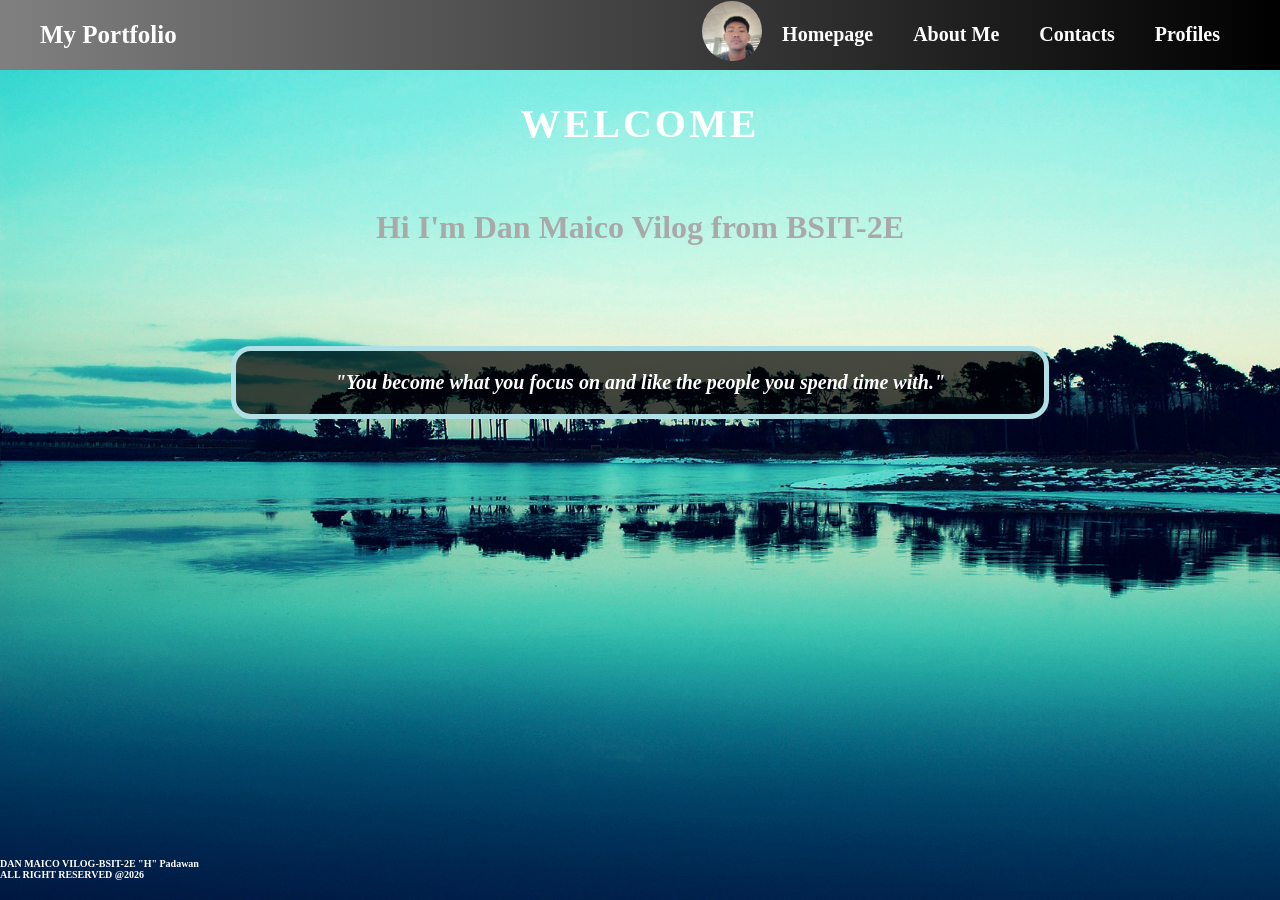
<file: index.html>
<!DOCTYPE html>
<html>
<head>
	<meta charset="utf-8">
	<meta name="viewport" content="width=device-width, initial-scale=1">
	<title>Homepage</title>
</head>
<style type= "text/css">

	body {
		margin: 0;
		color: black;
		min-height: 100vh;
		display: flex;
		flex-direction: column;
	}

	header {
		display: flex;
		justify-content: space-between;
		align-items: center;
		height: 70px;
		padding: 0 40px;
		background: linear-gradient(to left, black, grey);
	}
	
	p {
		font-size: 30px;
		font-weight: bold;
		color:white;
	}

	h1{
		text-transform: uppercase;
		color: white;
	}

	.welcome-section {
    text-align: center;
    color: black;
    margin: 0;
}

   .welcome-section h2 {
    padding: 30px 0;
    margin: 0;
    letter-spacing: 3px;
    color: white;
    text-align: center;
		font-size: 40px;
		text-transform: uppercase;
		font-family:Georgia,serif;
}
.welcome-section p {
    color: white;
    font-size: 20px;
}

header h1 {
	color:white;
}

.quote {
    font-style: italic;
    text-align: center;
    font-size: 30px;
    color: powderblue;
    background-color: rgba(0, 0, 0, 0.7); 
    border: 5px solid powderblue;         
    padding: 20px;                       
    border-radius: 20px;                  
    width: 60%;                         
    margin: 100px auto;                   
}
footer {
    background-color: transparent;
    color: white;
    text-align: left;
    padding: 10px 0;
    margin-top: auto;
}

footer:hover {
    background: linear-gradient(to left, black, grey);
}
footer p{
	font-size: 10px;
}
ul{
	display: flex;
	font-size: 3vh;
	list-style: none;
}

.pfp {
	width: 60px;
	height: 60px;
	border-radius: 50%;
	object-fit: cover;
	margin-top: 8px;
}
.nav a{
		display: flex;
		list-style: none;
		align-items: center;
		color: white;
		margin-top: 18px;
		margin: 20px;
		font-weight: bold;
		font-family: Georgia,serif;
		margin-left: 20px;
		font-size: 20px;
		padding-top: 10px;
	}
	.nav a:hover{
		color:#cccccc;
	}
	.index a{
		font-size: 25px;
		font-weight: bold;
		text-decoration: none;
		color: white;
		font-family: Georgia,serif;
	}
	.nav li{
		margin-bottom: 10px;
	}
</style>

	<body style= "background-image: url('BG-img.jpg');background-repeat: no-repeat;background-size: cover;">

<header>
<div class= "index">
	<a href= "index.html"> My Portfolio</a></div>

<ul class= "nav">
	<li><img src= "profilepic.jpg" alt="Profile Picture" class="pfp"></li>

	<li><a href="index.html" style="text-decoration: none;">Homepage</a></li>

	<li><a href="VilogBootstrap.html"style="text-decoration: none;">About Me</a></li>

	<li><a href="contacts.html"style="text-decoration: none;">Contacts</a></li>

	<li><a href="profiles.html"style="text-decoration: none;">Profiles</a></li>

</ul>
</header>

<div class= "welcome-section">

	<h2>Welcome</h2>

<p style="color: darkgrey;font-size: 32px;font-family: Georgia,serif;"> Hi I'm Dan Maico Vilog from BSIT-2E</p>

 <p class="quote">"You become what you focus on and like the people you spend time with."</p>
 
</div>

	<footer>

<p>DAN MAICO VILOG-BSIT-2E "H" Padawan<br>ALL RIGHT RESERVED @2026</p>

</footer>
</body>
</html>
</file>
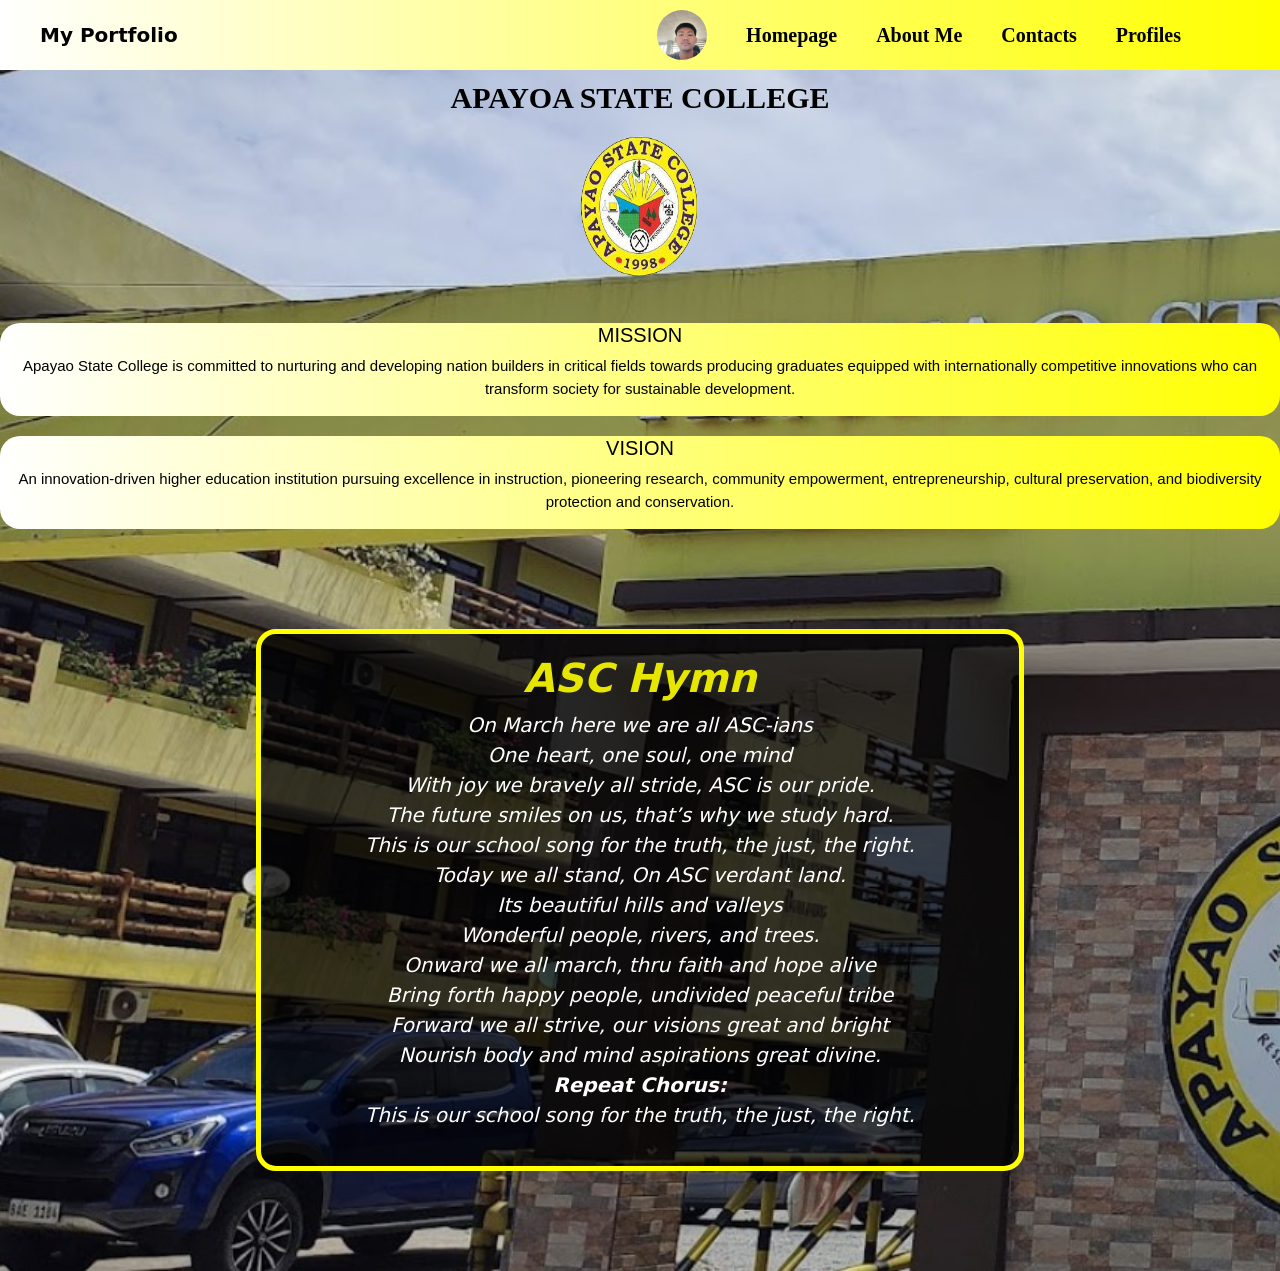
<file: ASC.html>
<!DOCTYPE html>
<html>
<head>
	<meta charset="utf-8">
	<meta name="viewport" content="width=device-width, initial-scale=1">
	<title></title>
	<link href="https://cdn.jsdelivr.net/npm/bootstrap@5.3.8/dist/css/bootstrap.min.css" rel="stylesheet" integrity="sha384-sRIl4kxILFvY47J16cr9ZwB07vP4J8+LH7qKQnuqkuIAvNWLzeN8tE5YBujZqJLB" crossorigin="anonymous">
	<script src="https://cdn.jsdelivr.net/npm/bootstrap@5.3.8/dist/js/bootstrap.bundle.min.js" integrity="sha384-FKyoEForCGlyvwx9Hj09JcYn3nv7wiPVlz7YYwJrWVcXK/BmnVDxM+D2scQbITxI" crossorigin="anonymous"></script>
</head>
<style type="text/css">
	body {
		margin: 0;
		color: black;
		min-height: 100vh;
		display: flex;
		flex-direction: column;
		text-align: center;
	}
	header {
		display: flex;
		justify-content: space-between;
		align-items: center;
		height: 70px;
		padding: 0 40px;
		background: linear-gradient(to left, yellow, white);
	}
	ul{
	display: flex;
	font-size: 20px;
	font-family:Georgia,serif ;
	list-style: none;
	margin-right: 40px;
}
li{
	margin: 20px;
	font-weight: bold;
}
.pfp{
    width: 50px;
	height: 50px;
	border-radius: 50%;
	object-fit: cover;
	}

	}
	.nav a{
		display: flex;
		align-items: center;
		color: floralwhite;
	}
	
	.nav a:hover{
		color:#cccccc;
	}
	.index a{
		text-decoration: none;
		color: black;
		font-weight: bold;
		font-size: 20px;
	}
	.nav{
		display: flex;
		align-items: center;
	}
	.nav li{
		margin-right: 19px;
	}
	.College h2{
		text-decoration: none;
		color: black;
		font-size: 30px;
		font-family: Georgia,serif;
		text-align: center;
		font-weight: bold;
	}
	.College{
    border: black;
	border-radius: 20px;
	background-color: linear-gradient(to left,yellow,white);
	margin-top: 10px;
    }
	.logo{
		border-radius: 20px;
		align-items: center;
		height: 17vh;
		width: 10vw;
		margin-bottom: 30px;
	}
	.logo-section{
		margin-top: 6px;
	}
	.Mission{
		background: linear-gradient(to left, yellow, white);
		border-radius: 20px;
		font-family: Georgia,sans-serif;
		margin-top: 10px;
	}
.Mission h2{
	font-size: 20px;
}
.Mission p{
	font-size: 15px;
}
	.Vision{
		background: linear-gradient(to left, yellow, white);
		border-radius: 20px;
		margin-top: 20px;
		font-family: Georgia,sans-serif;
	}
	.Vision h2{
		font-size: 20px;
	}
	.Vision p{
		font-size: 15px;
	}
	.ASChymn{
    font-style: italic;
    text-align: center;
    font-size: 30px;
    color: powderblue;
    background-color: rgba(0, 0, 0, 0.7); 
    border: 5px solid yellow;         
    padding: 20px;                       
    border-radius: 20px;                  
    width: 60%;                         
    margin: 100px auto;            
	}
	.ASChymn p{
		justify-content: space-between;
	}
	.ASChymn h2{
		font-size: 40px;
		color:  #e6e600;
	}
	.ASChymn p{
		color: white;
		font-size: 20px;
	}
</style>

<body style= "background-image: url('ASC.jpg');background-repeat: no-repeat;background-size: cover;">

<header>
<div class= "index">
	<a href= "index.html"> My Portfolio</a></div>
<ul class= "nav">
	<li><img src= "profilepic.jpg" alt="Profile Picture" class="pfp"></li>
	<li><a href="index.html" style="text-decoration: none; color: black;">Homepage</a></li>
	<li><a href="VilogBootstrap.html"style="text-decoration: none;color: black;">About Me</a></li>
	<li><a href="contacts.html"style="text-decoration: none;color: black;">Contacts</a></li>
	<li><a href="profiles.html"style="text-decoration: none;color: black;">Profiles</a></li>
</ul>
</header>
<body style= "background-image: url('ASC.jpg');background-repeat: no-repeat;background-size: cover;">

		<div class="College">
	<h2>APAYOA STATE COLLEGE</h2>
</div>

<div class= "logo-section">
<img src="ASC-logo.png" alt="School-logo" class="logo"></div>

<div class="Mission">
	<h2>MISSION</h2>
	<p>Apayao State College is committed to nurturing and developing nation builders in critical fields towards producing graduates equipped with internationally competitive innovations who can transform society for sustainable development.</p></div>

	<div class="Vision">
		<h2>VISION</h2>
    <p>An innovation-driven higher education institution  pursuing excellence in instruction, pioneering research,  community empowerment, entrepreneurship, cultural preservation, and biodiversity protection and conservation.</p></div>

<div class="ASChymn">
	<h2><strong>ASC Hymn</strong></h2>
	<p>
	On March here we are all ASC-ians<br>
    One heart, one soul, one mind<br>
    With joy we bravely all stride, ASC is our pride.<br>
    The future smiles on us, that’s why we study hard.<br>
    This is our school song for the truth, the just, the right.<br>
    
    Today we all stand, On ASC verdant land.<br>
    Its beautiful hills and valleys<br>
    Wonderful people, rivers, and trees.<br>

    Onward we all march, thru faith and hope alive<br>
    Bring forth happy people, undivided peaceful tribe<br>
    Forward we all strive, our visions great and bright<br>
    Nourish body and mind aspirations great divine.<br>

    <strong>Repeat Chorus:</strong><br>

    This is our school song for the truth, the just, the right.<br>

</p>
	
</body>
</html>
</file>
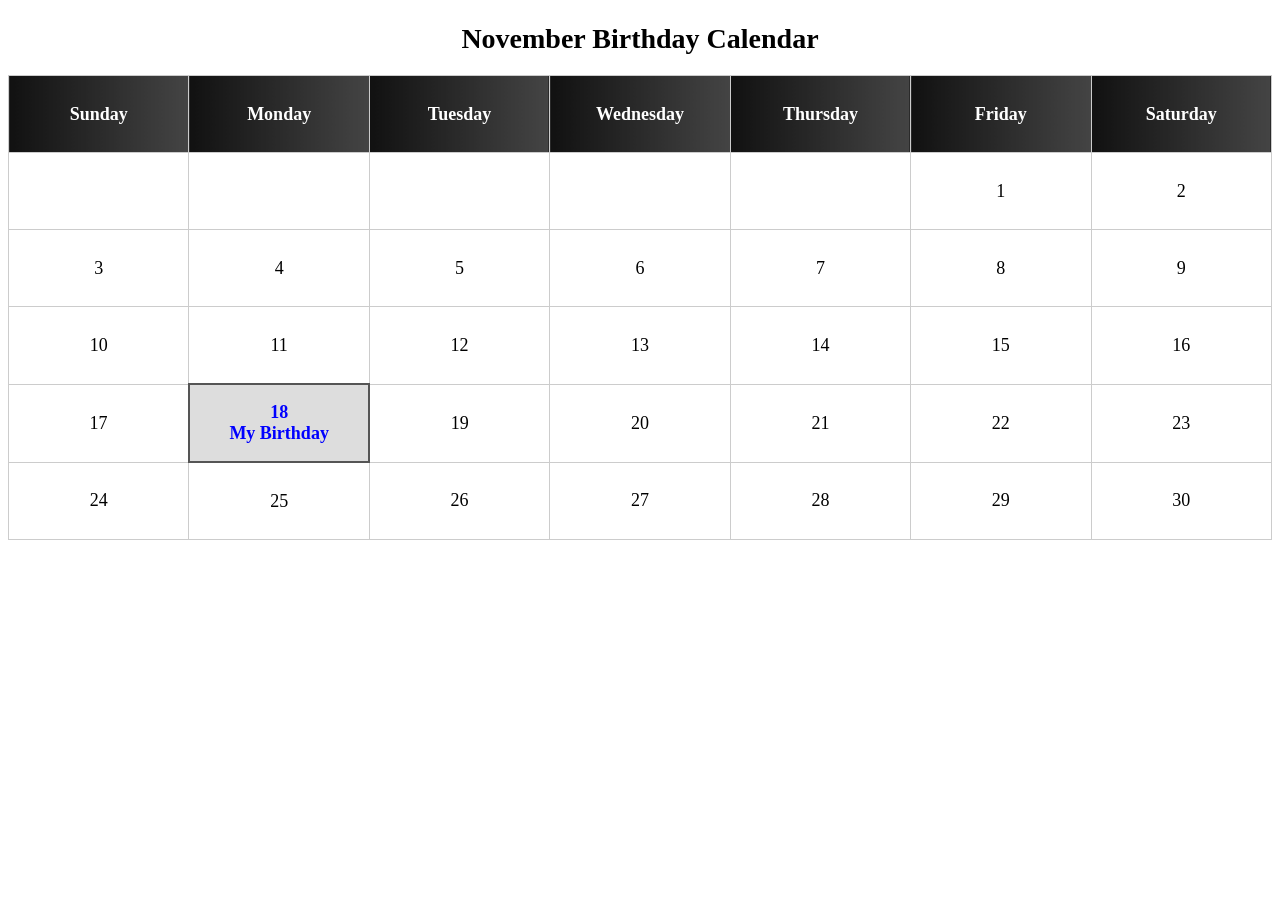
<file: Calendar.html>
<!DOCTYPE html>
<html>
<head>
	<meta charset="utf-8">
	<meta name="viewport" content="width=device-width, initial-scale=1">
	<title>November Calendar</title>
	<link rel="stylesheet" type="text/css" href="calendar.css">
</head>
</head>
<body>

<h2 style="text-align:center;">November Birthday Calendar</h2>

<table>
	<tr>
		<th>Sunday</th>
		<th>Monday</th>
		<th>Tuesday</th>
		<th>Wednesday</th>
		<th>Thursday</th>
		<th>Friday</th>
		<th>Saturday</th>
	</tr>

	<tr>
		<td></td>
		<td></td>
		<td></td>
		<td></td>
		<td></td>
		<td>1</td>
		<td>2</td>
	</tr>

	<tr>
		<td>3</td>
		<td>4</td>
		<td>5</td>
		<td>6</td>
		<td>7</td>
		<td>8</td>
		<td>9</td>
	</tr>

	<tr>
		<td>10</td>
		<td>11</td>
		<td>12</td>
		<td>13</td>
		<td>14</td>
		<td>15</td>
		<td>16</td>
	</tr>

	<tr>
		<td>17</td>
		<td class="bday">
			<strong>18</strong><br>
			 My Birthday 
		</td>
		<td>19</td>
		<td>20</td>
		<td>21</td>
		<td>22</td>
		<td>23</td>
	</tr>

	<tr>
		<td>24</td>
		<td>25</td>
		<td>26</td>
		<td>27</td>
		<td>28</td>
		<td>29</td>
		<td>30</td>
	</tr>

</table>

</body>
</html>
</file>
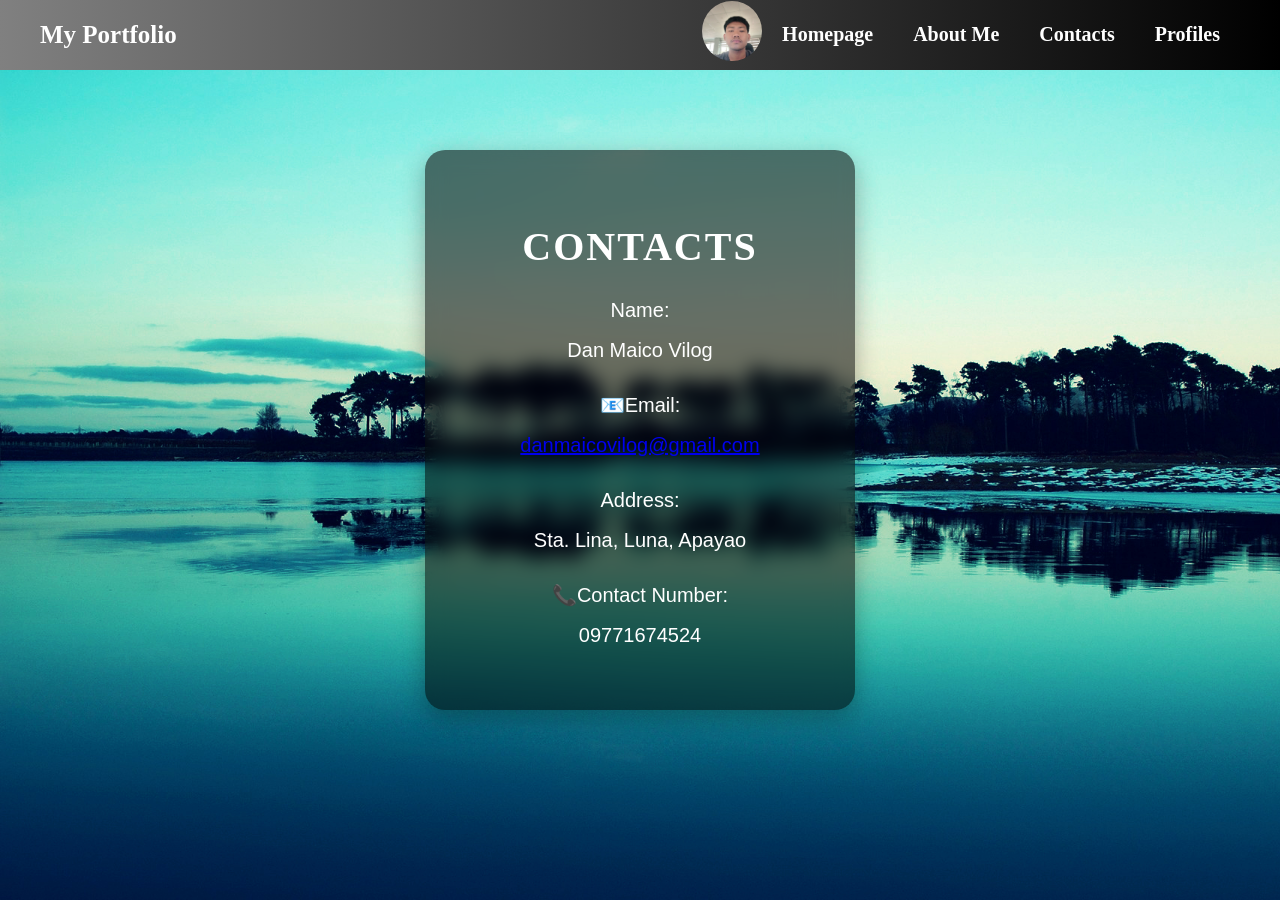
<file: contacts.html>
<!DOCTYPE html>
<html>
<head>
	<meta charset="utf-8">
	<meta name="viewport" content="width=device-width, initial-scale=1">
	<title>Contacts</title>
</head>
<style type="text/css">
	body{
		margin: 0;
	color: black;
		min-height: 100vh;
		display: flex;
		flex-direction: column;
		text-align: center;
	}
	header{
		display: flex;
		justify-content: space-between;
		align-items: center;
		height: 70px;
		padding: 0 40px;
		background: linear-gradient(to left, black, grey);
	}
	.nav a{
		display: flex;
		list-style: none;
		align-items: center;
		color: white;
		margin-top: 18px;
		margin: 20px;
		font-weight: bold;
		font-family: Georgia,serif;
		margin-left: 20px;
		font-size: 20px;
		padding-top: 10px;
	}
      .nav a:hover{
		color:#cccccc;
	}
	.index a{
		font-size: 25px;
		font-weight: bold;
		text-decoration: none;
		color: white;
		font-family: Georgia,serif;
	}
	.nav li{
		margin-bottom: 10px;
	}
		ul {display: flex;
	font-size: 3vh;
	list-style: none;
}
.pfp{
	width: 60px;
	height: 60px;
	border-radius: 50%;
	object-fit: cover;
	margin-top: 8px;
}
.contact-container {
    display: flex;
    justify-content: center;
    align-items: center;
    min-height: 80vh;
}

.contact-card {
    background: rgba(0, 0, 0, 0.55);
    backdrop-filter: blur(10px);
    border-radius: 20px;
    padding: 40px;
    width: 350px;
    color: white;
    text-align: center;
    box-shadow: 0 8px 25px rgba(0,0,0,0.3);
}

.contact-card h2 {
    margin-bottom: 20px;
    letter-spacing: 2px;
    font-size: 40PX;
}

.contact-card p {
    margin: 15px 0;
    font-size: 20px;
    font-family: Georgia,sans-serif;
    line-height: 2;
}
</style>
<header>
<div class= "index">
	<a href= "index.html"> My Portfolio</a></div>
<ul class= "nav">
	<li><img src= "profilepic.jpg" alt="Profile Picture" class="pfp"></li>
	<li><a href="index.html" style="text-decoration: none;">Homepage</a></li>
	<li><a href="aboutme.html"style="text-decoration: none;">About Me</a></li>
	<li><a href="contacts.html"style="text-decoration: none;">Contacts</a></li>
	<li><a href="profiles.html"style="text-decoration: none;">Profiles</a></li>
</ul>
</header>
<body style= "background-image: url('BG-img.jpg');background-repeat: no-repeat;background-size: cover;">
	<div class="contact-container">
  <div class="contact-card">
    <h2>CONTACTS</h2>
    <p>Name:<br> Dan Maico Vilog</p>
    <p>📧Email:<br><a href="mailto:danmaicovilog@gmail.com"> danmaicovilog@gmail.com</a></p>
    <p>Address:<br> Sta. Lina, Luna, Apayao</p>
    <p>📞Contact Number:<br> 09771674524</p>
  </div>
</div>
</body>
</html>
</file>
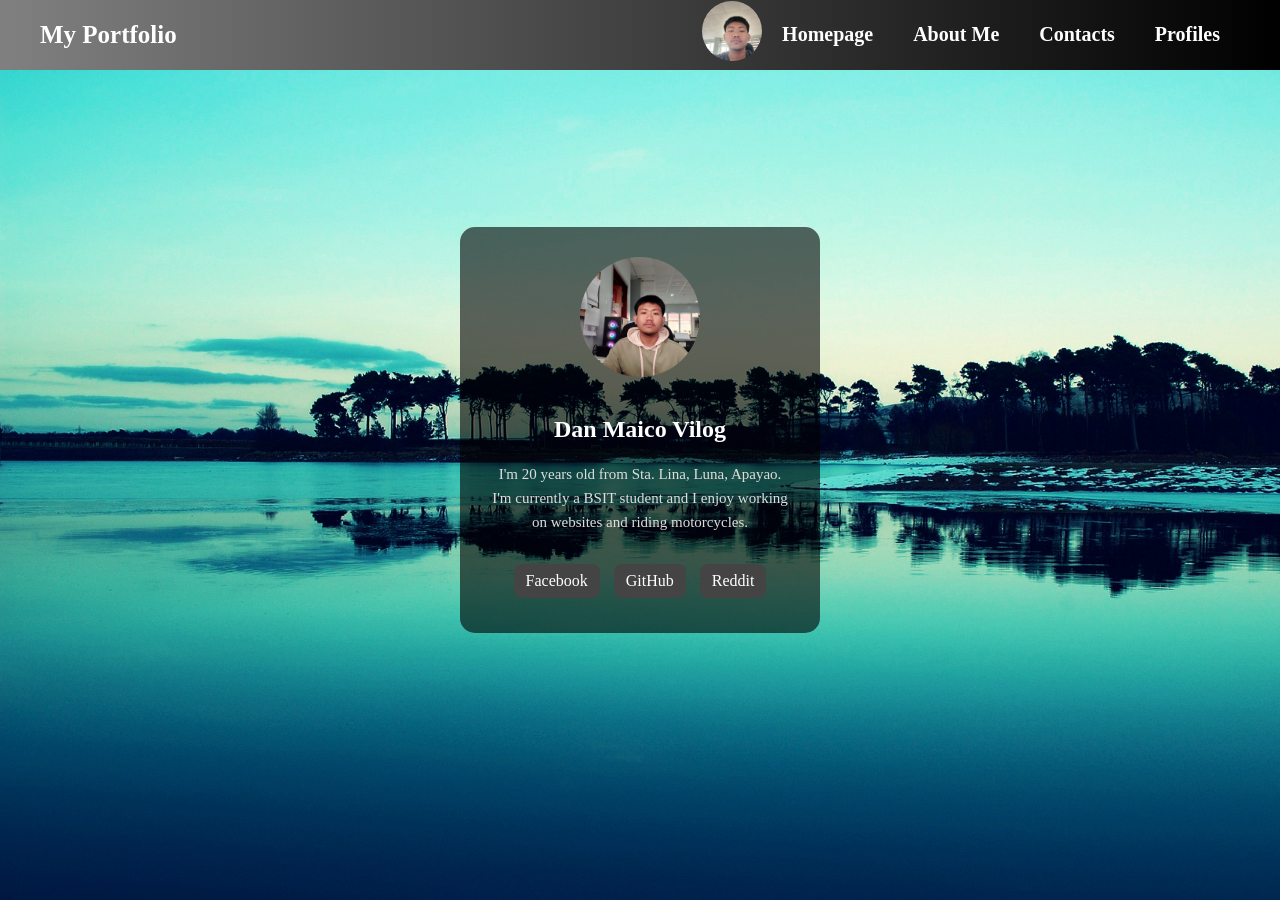
<file: profiles.html>
<!DOCTYPE html>
<html>
<head>
	<meta charset="utf-8">
	<meta name="viewport" content="width=device-width, initial-scale=1">
	<title>PROFILES</title>
</head>
<style type="text/css">
	body{
		margin: 0;
	color: black;
		min-height: 100vh;
		display: flex;
		flex-direction: column;
	}
	header{
		display: flex;
		justify-content: space-between;
		align-items: center;
		height: 70px;
		padding: 0 40px;
		background: linear-gradient(to left, black, grey);
	}
	.nav a{
		display: flex;
		list-style: none;
		align-items: center;
		color: white;
		margin-top: 18px;
		margin: 20px;
		font-weight: bold;
		font-family: Georgia,serif;
		margin-left: 20px;
		font-size: 20px;
		padding-top: 10px;
	}
      .nav a:hover{
		color:#cccccc;
	}
	.index a{
		font-size: 25px;
		font-weight: bold;
		text-decoration: none;
		color: white;
		font-family: Georgia,serif;
	}
	.nav li{
		margin-bottom: 10px;
	}
	ul {
	display: flex;
	font-size: 3vh;
	list-style: none;
}
.pfp{
	width: 60px;
	height: 60px;
	border-radius: 50%;
	object-fit: cover;
	margin-top: 8px;
}
.about-me {
    font-size: 15px;
    color: #ddd;
    margin: 15px 0 25px;
    line-height: 1.6;
}
.profile-container {
    display: flex;
    justify-content: center;
    align-items: center;
    min-height: 80vh; 
}

.profile-card {
    background: rgba(0,0,0,0.6);
    padding: 30px;
    border-radius: 15px;
    text-align: center;
    color: white;
    width: 300px;
}

.profile-pic{
    width: 120px;
    height: 120px;
    border-radius: 50%;
    object-fit: cover;
    margin-bottom: 15px;
}

.social-links a {
    display: inline-block;
    margin: 5px;
    padding: 8px 12px;
    background: #444;
    color: white;
    text-decoration: none;
    border-radius: 8px;
}

.social-links a:hover {
    background: #666;
}
</style>
<header>
<div class= "index">
	<a href= "index.html"> My Portfolio</a></div>
<ul class= "nav">
	<li><img src= "profilepic.jpg" alt="Profile Picture" class="pfp"></li>
	<li><a href="index.html" style="text-decoration: none;">Homepage</a></li>
	<li><a href="VilogBootstrap.html"style="text-decoration: none;">About Me</a></li>
	<li><a href="contacts.html"style="text-decoration: none;">Contacts</a></li>
	<li><a href="profiles.html"style="text-decoration: none;">Profiles</a></li>
</ul>
</header>
<body style= "background-image: url('BG-img.jpg');background-repeat: no-repeat;background-size: cover;">
	<div class="profile-container">
  <div class="profile-card">
    <img src="profilepfp.jpg" alt="Profile Picture" class="profile-pic">
    <h2>Dan Maico Vilog</h2>
    <p class="about-me">
      I'm 20 years old from Sta. Lina, Luna, Apayao.  
      I'm currently a BSIT student and I enjoy working on websites  
      and riding motorcycles.
    </p>

    <div class="social-links">
      <a href="https://facebook.com/dan.maico.vilog.2024" target="_blank">Facebook</a>
      <a href="https://github.com/danmaicovilog-sketch/DanMaicoVilog.github.io.git" target="_blank">GitHub</a>
      <a href="https://www.reddit.com/user/pobge/?utm_source=share&utm_medium=web3x&utm_name=web3xcss&utm_term=1&utm_content=share_button" target="_blank">Reddit</a>
    </div>

  </div>

</div>
</body>
</html>
</file>
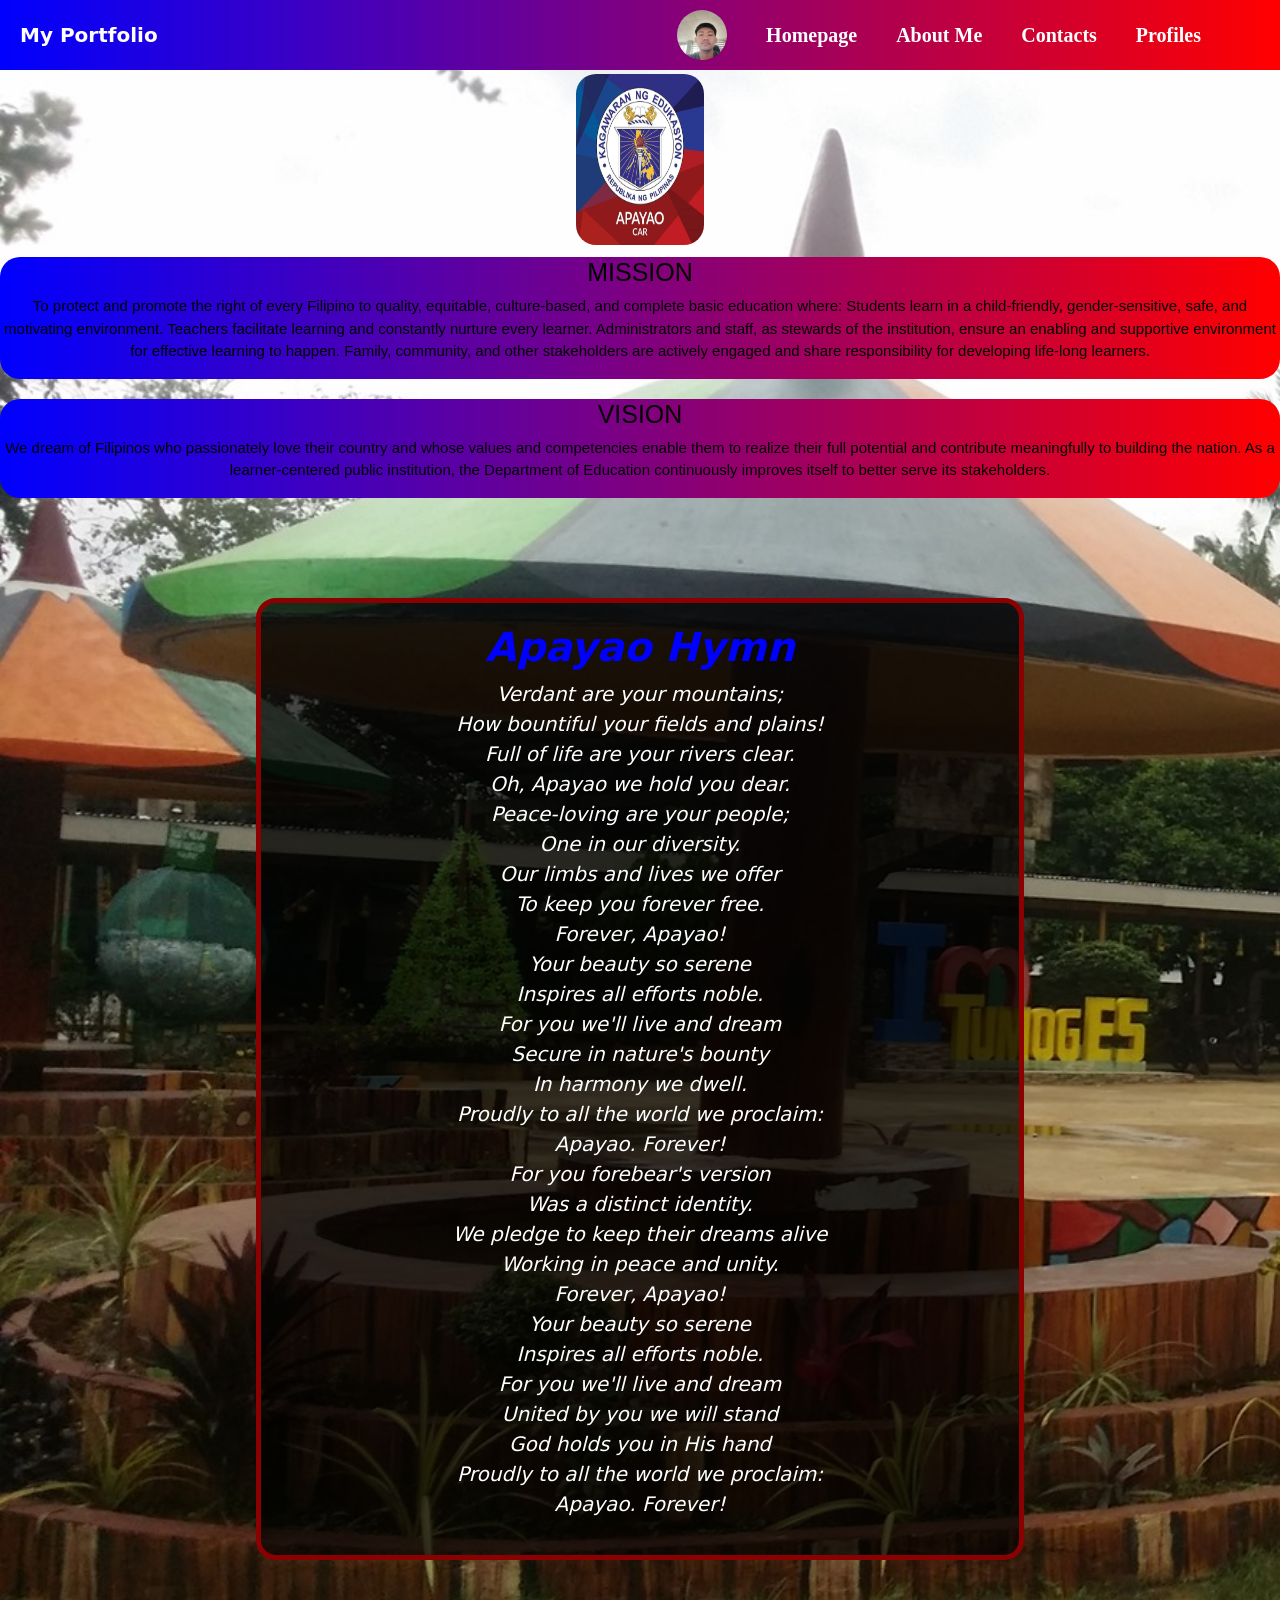
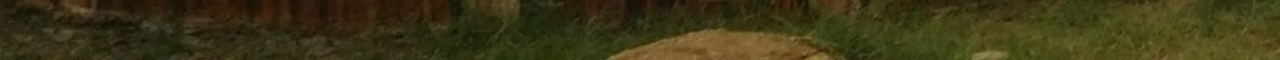
<file: TES.html>
<!DOCTYPE html>
<html>
<head>
	<meta charset="utf-8">
	<meta name="viewport" content="width=device-width, initial-scale=1">
	<title></title>
	<link href="https://cdn.jsdelivr.net/npm/bootstrap@5.3.8/dist/css/bootstrap.min.css" rel="stylesheet" integrity="sha384-sRIl4kxILFvY47J16cr9ZwB07vP4J8+LH7qKQnuqkuIAvNWLzeN8tE5YBujZqJLB" crossorigin="anonymous">
	<script src="https://cdn.jsdelivr.net/npm/bootstrap@5.3.8/dist/js/bootstrap.bundle.min.js" integrity="sha384-FKyoEForCGlyvwx9Hj09JcYn3nv7wiPVlz7YYwJrWVcXK/BmnVDxM+D2scQbITxI" crossorigin="anonymous"></script>
</head>
<style type="text/css">
	body {
		margin: 0;
		color: black;
		min-height: 100vh;
		display: flex;
		flex-direction: column;
		text-align: center;
	}
	header {
		display: flex;
		justify-content: space-between;
		align-items: center;
		background: linear-gradient(to left,red, blue);
		height: 70px;
		padding: 0 20px;
		position: fixed;
		top: 0;
		width: 100%;
		z-index: 1000;
	}
	ul{
	display: flex;
	font-size: 20px;
	font-family:Georgia,serif ;
	list-style: none;
	margin-right: 40px;
}
li{
	margin: 20px;
	font-weight: bold;
}
.pfp{
    width: 50px;
	height: 50px;
	border-radius: 50%;
	object-fit: cover;
	}

	}
	.nav a{
		display: flex;
		align-items: center;
		color: floralwhite;
	}
	
	.nav a:hover{
		color:#cccccc;
	}
	.index a{
		text-decoration: none;
		color: white;
		font-weight: bold;
		font-size: 20px;
	}
	.nav{
		display: flex;
		align-items: center;
	}
	.nav li{
		margin-right: 19px;
	}
	.elementary h2{
		text-decoration: none;
		color: white;
		font-size: 30px;
		font-family: Georgia,serif;
		align-items: center;
		margin-top: 10px;
		margin-left: 629px;
	}
	.elementary{
   text-align:center;	
    }
	.logo{
		border-radius: 20px;
		align-items: center;
		height: 19vh;
		width: 10vw;
		margin-top: 20px;
	}
	.Mission{
		background: linear-gradient(to left,red, blue );
		border-radius: 20px;
		font-family: Georgia,sans-serif;
		margin-top: 12px;
	}
.Mission h2{
	font-size: 25px;
}
.Mission p{
	font-size: 15px;
}
	.Vision{
		background: linear-gradient(to left, red, blue);
		border-radius: 20px;
		margin-top: 20px;
		font-family: Georgia,sans-serif;
	}
	.Vision h2{
		font-size: 25px;
	}
	.Vision p{
		font-size: 15px;
	}
	.TEShymn{
    font-style: italic;
    text-align: center;
    font-size: 30px;
    color: powderblue;
    background-color: rgba(0, 0, 0, 0.7); 
    border: 5px solid darkred;         
    padding: 20px;                       
    border-radius: 20px;                  
    width: 60%;                         
    margin: 100px auto;            
	}
	.TEShymn p{
		justify-content: space-between;
	}
	.TEShymn h2{
		font-size: 40px;
		color:  blue;
	}
	.TEShymn p{
		color: white;
		font-size: 20px;
	}
</style>

<body style= "background-image: url('TumogES.jpg');background-repeat: no-repeat;background-size: cover;">

	<header>
<div class= "index">
	<a href= "index.html"> My Portfolio</a></div>

<ul class= "nav">
	<li><img src= "profilepic.jpg" alt="Profile Picture" class="pfp"></li>
	<li><a href="index.html" style="text-decoration: none; color: white;">Homepage</a></li>
	<li><a href="VilogBootstrap.html"style="text-decoration: none;color: white;">About Me</a></li>
	<li><a href="contacts.html"style="text-decoration: none;color: white;">Contacts</a></li>
	<li><a href="profiles.html"style="text-decoration: none;color: white;">Profiles</a></li>

</ul>
</header>
		<div class="elementary">

	<h2>MY ELEMENTARY</h2></div>

<div class= "logo-section">
<img src="TES-logo.jpg" alt="School-logo" class="logo"></div>

<div class="Mission">

	<h2>MISSION</h2>

	<p>To protect and promote the right of every Filipino to quality, equitable, culture-based, and complete basic education where:
Students learn in a child-friendly, gender-sensitive, safe, and motivating environment.
Teachers facilitate learning and constantly nurture every learner.
Administrators and staff, as stewards of the institution, ensure an enabling and supportive environment for effective learning to happen.
Family, community, and other stakeholders are actively engaged and share responsibility for developing life-long learners.</p></div>

	<div class="Vision">

		<h2>VISION</h2>

    <p>We dream of Filipinos
who passionately love their country
and whose values and competencies
enable them to realize their full potential
and contribute meaningfully to building the nation.

As a learner-centered public institution,
the Department of Education
continuously improves itself
to better serve its stakeholders.</p></div>

<div class="TEShymn">
	<h2><strong>Apayao Hymn</strong></h2>

	<p>
Verdant are your mountains;<br>
How bountiful your fields and plains!<br>
Full of life are your rivers clear.<br>
Oh, Apayao we hold you dear.<br>
Peace-loving are your people;<br>
One in our diversity.<br>
Our limbs and lives we offer<br>
To keep you forever free.<br>

Forever, Apayao!<br>
Your beauty so serene<br>
Inspires all efforts noble.<br>
For you we'll live and dream<br>
Secure in nature's bounty<br>
In harmony we dwell.<br>
Proudly to all the world we proclaim:<br>
Apayao. Forever!<br>

For you forebear's version<br>
Was a distinct identity.<br>
We pledge to keep their dreams alive<br>
Working in peace and unity.<br>

Forever, Apayao!<br>
Your beauty so serene<br>
Inspires all efforts noble.<br>
For you we'll live and dream<br>
United by you we will stand<br>
God holds you in His hand<br>
Proudly to all the world we proclaim:<br>
Apayao. Forever!<br>
</p>
</body>
</html>
</file>
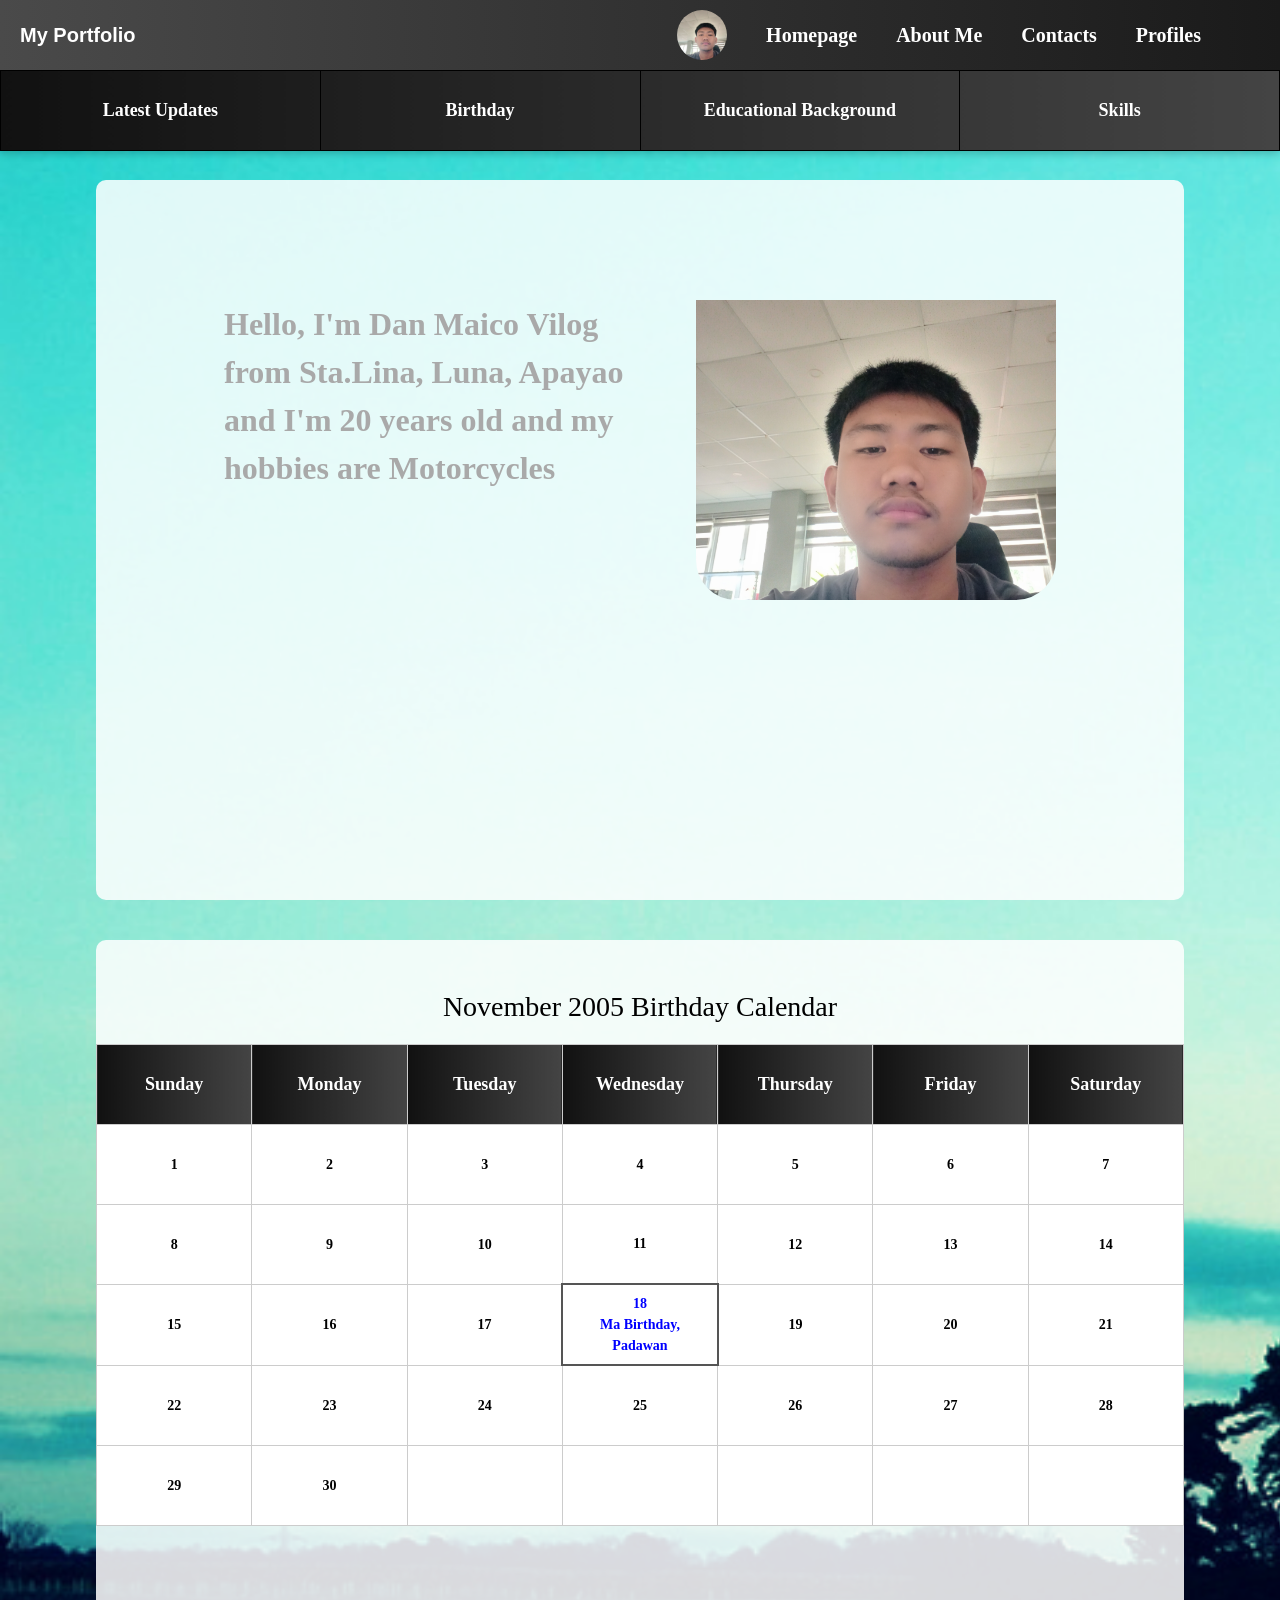
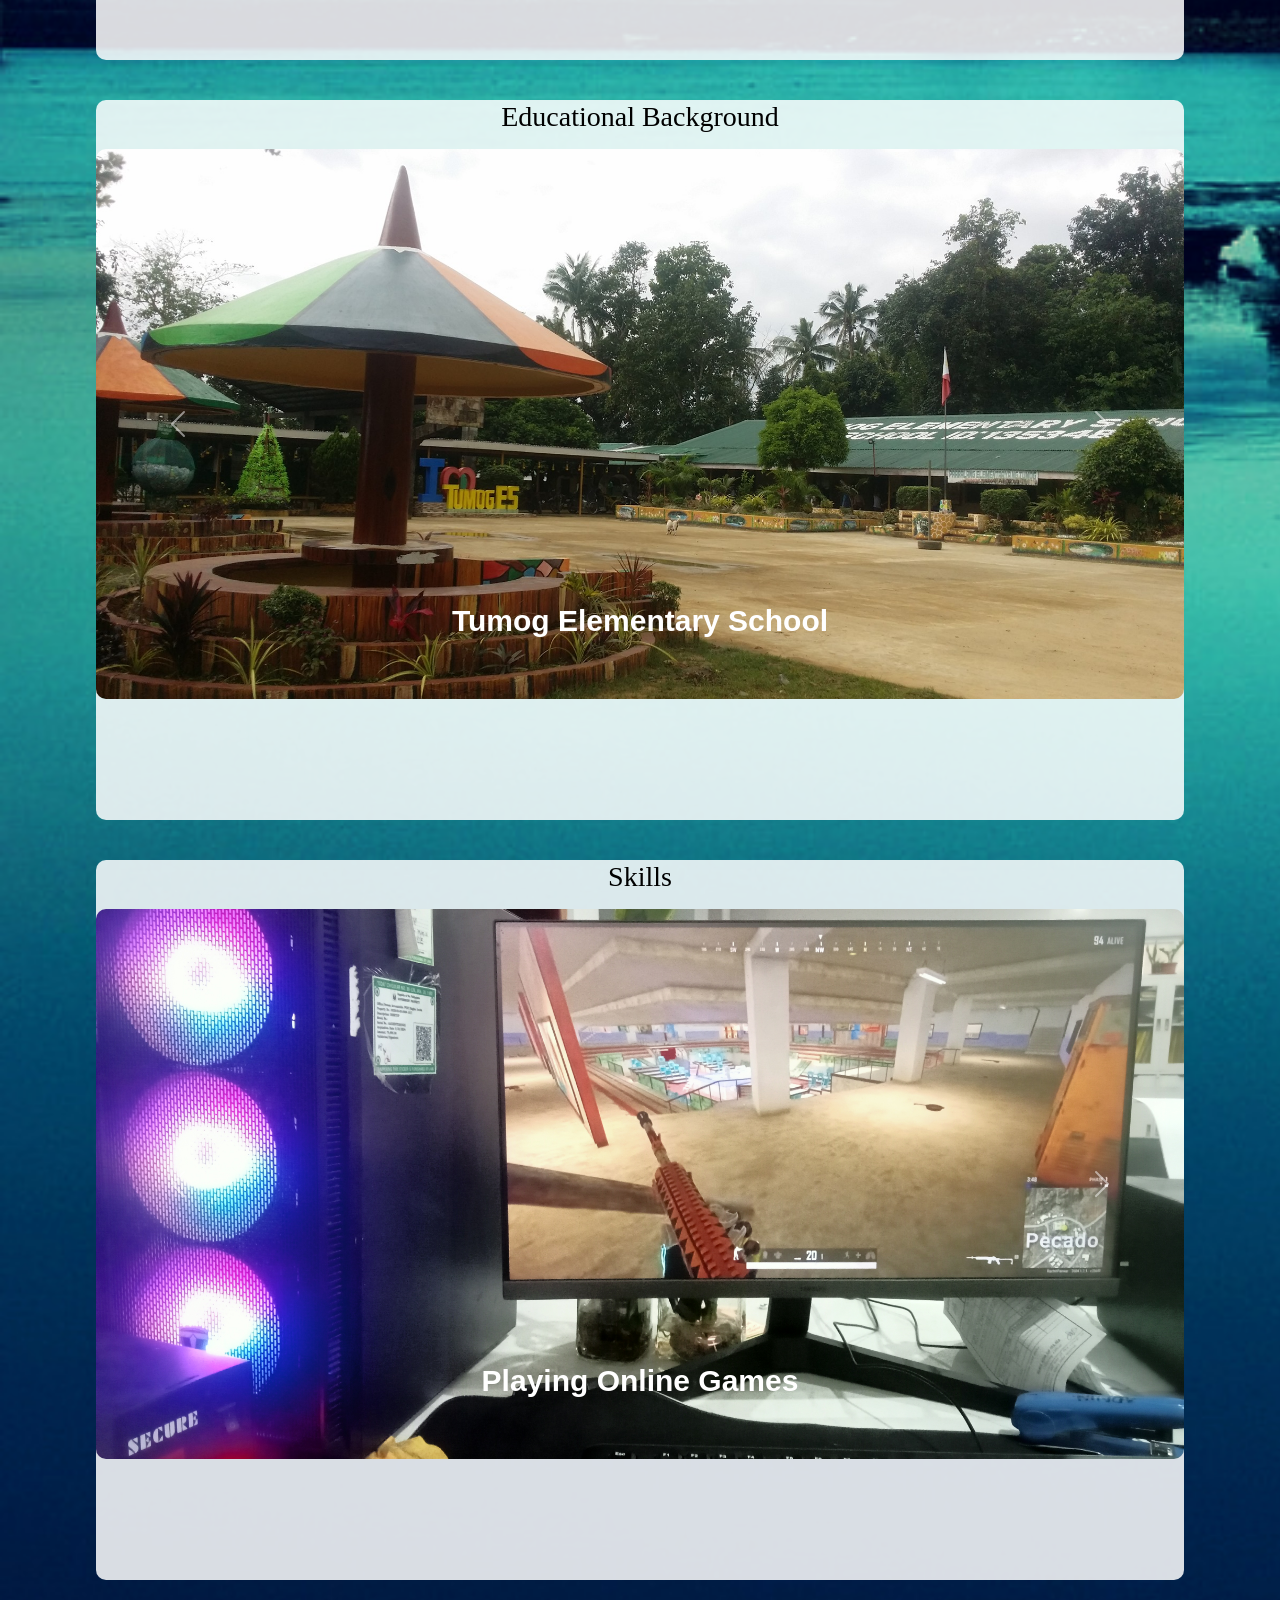
<file: VilogBootstrap.html>
<!DOCTYPE html>
<html>
<head>
	<meta charset="utf-8">
	<meta name="viewport" content="width=device-width, initial-scale=1">
	<title></title>
	<link href="https://cdn.jsdelivr.net/npm/bootstrap@5.3.8/dist/css/bootstrap.min.css" rel="stylesheet" integrity="sha384-sRIl4kxILFvY47J16cr9ZwB07vP4J8+LH7qKQnuqkuIAvNWLzeN8tE5YBujZqJLB" crossorigin="anonymous">
	<script src="https://cdn.jsdelivr.net/npm/bootstrap@5.3.8/dist/js/bootstrap.bundle.min.js" integrity="sha384-FKyoEForCGlyvwx9Hj09JcYn3nv7wiPVlz7YYwJrWVcXK/BmnVDxM+D2scQbITxI" crossorigin="anonymous"></script>
</head>
<style type="text/css">
html{
	scroll-behavior: smooth;
}
header{
		display: flex;
		justify-content: space-between;
		align-items: center;
		background: linear-gradient(to left, #1a1a1a, #4a4a4a);
		height: 70px;
		padding: 0 20px;
		position: fixed;
		top: 0;
		width: 100%;
		z-index: 1000;
	}
	ul{
	display: flex;
	font-size: 20px;
	font-family:Georgia,serif ;
	list-style: none;
	margin-right: 40px;
}
li{
	margin: 20px;
	font-weight: bold;
}
body{
	    font-family: Arial,Helvetica, sans-serif;
		margin: 0;
		color: black;
		min-height: 100vh;
		display: flex;
		flex-direction: column;
		background-image: url("BG-img.jpg");
		background-repeat: no-repeat;
		background-size: cover;
		padding-top: 140px;
		overflow-x: hidden;
	}
	.sub-menu{
		border-collapse: collapse;
		width: 100%;
		table-layout: fixed;
		background-color: #f2f2f2;
		position: fixed;
		top: 50px;
		left: 0;
		height: 50px;
		z-index: 999;
		box-shadow: 0 3px 8px rgba(0, 0, 0, 0.2);
		background: linear-gradient(to right, #111, #444);
	}
	.sub-menu tr{
		display: table-row;
	}
	.sub-menu td{
		border: 1px solid #ccc;
		text-align: center;
		font-weight: bold;
		transition: background 0.3s;
		display: table-cell;
		width: 25%;
	}
	.sub-menu a{
		text-decoration: none;
		color: white;
		padding: 15px;
		display: block;
	}
	.sub-menu td:hover{
		cursor: pointer;
	}
	.row td{
		border:1px solid black;
		text-align: center;
	}
	.sections{
			margin-top: 0vh;
		}
		.sections > div{
			min-height: 80vh;
			justify-content: center;
			font-size: 30px;
			font-weight: bold;
			scroll-margin-top: 140px;
			background-color: rgba(255,255,255,0.85);
			margin: 40px auto;
			border-radius: 10px;
			width: 85%;
		}
	.pfp{
    width: 50px;
	height: 50px;
	border-radius: 50%;
	object-fit: cover;
	}

	}
	.nav a{
		display: flex;
		align-items: center;
		color: floralwhite;
	}
	
	.nav a:hover{
		color:#cccccc;
	}
	.index a{
		text-decoration: none;
		color: white;
		font-weight: bold;
		font-size: 20px;
	}
	.nav{
		display: flex;
		align-items: center;
	}
	.nav li{
		margin-right: 19px;
	}
	.sections h1{
		font-size: 20px;
		font-family: Georgia,serif ;
	}
.about{
	display: flex !important;
    flex-direction: row !important;
	justify-content: space-between;
	padding: 60px 10%;
	gap: 5%;
	align-content: center;
	height: 30px;
}
.pfp-container img{
	width: 40vh;
	height: 40vh;
	border-radius: 40px;
	object-fit: cover;
	padding-top: 60px;
}
.ME{
	max-width: 500px;
	font-size: 15px;
	line-height: 1.5;
	padding-top: 60px;
	color: black;
}

#updates,#birthday,#education,#skills{
	scroll-margin-top: 150px;
}
.table{
	max-width: 100%;
}
#birthday{
	padding-top: 50px;
}
.carousel img{
	height: 550px;
	object-fit: cover;
	border-radius: 10px;
}
table{
			width: 100%;
			border-collapse: collapse;
			text-align: center;
			font-family:Georgia,serif ;
			background-color:#ffffff;
			margin: 20px auto;
			table-layout: fixed;
			height: 30vh;
		}

		th, td{
			border: 1px solid #ccc;
			height: 80px;
			padding: 8px;
			font-size: 18px;
		}

		th{
			 background: linear-gradient(to right, #111, #444);
			 color: white;
		}
		.calendar td{
			background-color: transparent;
		}

		.bday{
			background-color: #ddd;
			border: 2px solid #555;
			font-weight: bold;
			font-family:Georgia,serif;
			color: blue;
		}
		.bday:hover{
			color: powderblue;
		}

		h2{
			font-family:Georgia,serif ;
			font-size: 28px;
			margin-bottom: 15px;
			text-align: center;
		}
		.calendar td{
  overflow: hidden;
  word-wrap: break-word;
  font-size: 14px;
}
.index a{
	font-family: Georgia,sans-serif;
}
</style>
<body>
<header>
<div class= "index">
	<a href= "index.html"> My Portfolio</a></div>

<ul class= "nav">
	<li><img src= "profilepic.jpg" alt="Profile Picture" class="pfp"></li>
	<li><a href="index.html" style="text-decoration: none; color: white;">Homepage</a></li>
	<li><a href="VilogBootstrap.html"style="text-decoration: none;color: white;">About Me</a></li>
	<li><a href="contacts.html"style="text-decoration: none;color: white;">Contacts</a></li>
	<li><a href="profiles.html"style="text-decoration: none;color: white;">Profiles</a></li>

</ul>
</header>
<table class="sub-menu">
	<tr class=row>
		<td> <a href="#updates">Latest Updates</a> </td>
		<td> <a href="#birthday">Birthday</a> </td>
		<td> <a href="#education">Educational Background</a> </td>
		<td> <a href="#skills">Skills</a> </td>
	</tr>
</table>
<div class="sections"> 
	<div  id="updates" class="about">
		<div class="ME">
	<p style="color: darkgrey;font-size: 32px;font-family: Georgia,serif;">Hello, I'm Dan Maico Vilog from Sta.Lina, Luna, Apayao and I'm 20 years old and my hobbies are Motorcycles</p>
</div>
	<div class="pfp-container">
  <img src="profilepic.jpg">
	</div>
  </div>

	<div id="birthday">
		<h2>November 2005 Birthday Calendar</h2>
		<table class="calendar">

	<tr>
		<th>Sunday</th>
		<th>Monday</th>
		<th>Tuesday</th>
		<th>Wednesday</th>
		<th>Thursday</th>
		<th>Friday</th>
		<th>Saturday</th>
	</tr>

	<tr>
		<td>1</td>
		<td>2</td>
		<td>3</td>
		<td>4</td>
		<td>5</td>
		<td>6</td>
		<td>7</td>
	</tr>

	<tr>
		<td>8</td>
		<td>9</td>
		<td>10</td>
		<td>11</td>
		<td>12</td>
		<td>13</td>
		<td>14</td>
	</tr>

	<tr>
		<td>15</td>
		<td>16</td>
		<td>17</td>
		<td class="bday">
			<strong>18</strong><br>
	      Ma Birthday, Padawan
	</td>
		<td>19</td>
		<td>20</td>
		<td>21</td>
	</tr>

	<tr>
		<td>22</td>
		<td>23</td>
		<td>24</td>
		<td>25</td>
		<td>26</td>
		<td>27</td>
		<td>28</td>
	</tr>

	<tr>
		<td>29</td>
		<td>30</td>
		<td></td>
		<td></td>
		<td></td>
		<td></td>
		<td></td>
	</tr>
</table>
</div>
<div id="education" class="education">

  <h2>Educational Background</h2>

  <div id="eduCarousel" class="carousel slide" data-bs-ride="false">

    <div class="carousel-inner">

      <div class="carousel-item active">
        <img src="TumogES.jpg" class="d-block w-100" alt="Elementary">
        <div class="carousel-caption">
          <p><a href="TES.html" style="text-decoration: none;color: white;">Tumog Elementary School</a></p>
        </div>
      </div>

      <div class="carousel-item">
        <img src="LNHS.jpg" class="d-block w-100" alt="High School">
        <div class="carousel-caption">
          <p><a href="LNHS.html" style="text-decoration: none;color: white;">Luna National High School</a></p>
        </div>
      </div>

      <div class="carousel-item">
        <img src="ASC.jpg" class="d-block w-100" alt="College">
        <div class="carousel-caption">
          <p><a href="ASC.html" style= "text-decoration: none;color: white;">Apayao State College</a></p>
        </div>
      </div>

    </div>

    <button class="carousel-control-prev" type="button" data-bs-target="#eduCarousel" data-bs-slide="prev">
      <span class="carousel-control-prev-icon"></span>
    </button>

    <button class="carousel-control-next" type="button" data-bs-target="#eduCarousel" data-bs-slide="next">
      <span class="carousel-control-next-icon"></span>
    </button>

  </div>
</div>
	<div id="skills" class="skills">

  <h2>Skills</h2>

  <div id="skillsCarousel" class="carousel slide" data-bs-ride="false">

    <div class="carousel-inner">

      <div class="carousel-item active">
        <img src="gaming.jpg" class="d-block w-100" alt="gaming">
        <div class="carousel-caption">
          <p>Playing Online Games</p>
        </div>
      </div>

      <div class="carousel-item">
        <img src="coding.jpg" class="d-block w-100" alt="coding">
        <div class="carousel-caption">
          <p>Having a little bit of knowledge on coding</p>
        </div>
      </div>

      <div class="carousel-item">
        <img src="cooking.webp" class="d-block w-100" alt="cooking">
        <div class="carousel-caption">
          <p>
          	Cooking<br>*ako talaga yan*</p>
        </div>
        </div>
    </div>

    <button class="carousel-control-prev" type="button" data-bs-target="#skillsCarousel" data-bs-slide="prev">
      <span class="carousel-control-prev-icon"></span>
    </button>

    <button class="carousel-control-next" type="button" data-bs-target="#skillsCarousel" data-bs-slide="next">
      <span class="carousel-control-next-icon"></span>
    </button>

  </div>
</div>
</body>
</html>
</file>
<file: calendar.css>
table {
			width: 100%;
			border-collapse: collapse;
			text-align: center;
			font-family:Georgia,serif ;
			background-color:#ffffff;
			margin: 20px auto;
			table-layout: fixed;
			height: 30vh;
		}

		th, td {
			border: 1px solid #ccc;
			height: 60px;
			padding: 8px;
			font-size: 18px;
		}

		th {
			 background: linear-gradient(to right, #111, #444);
			 color: white;
		}

		.calendar td{
			background-color: transparent;
		}

		.bday {
			background-color: #ddd;
			border: 2px solid #555;
			font-weight: bold;
			font-family:Georgia,serif;
			color: blue;
		}
		.bday:hover{
			color: powderblue;
		}

		h2{
			font-family:Georgia,serif ;
			font-size: 28px;
			margin-bottom: 15px;
			text-align: center;
		}
</file>
